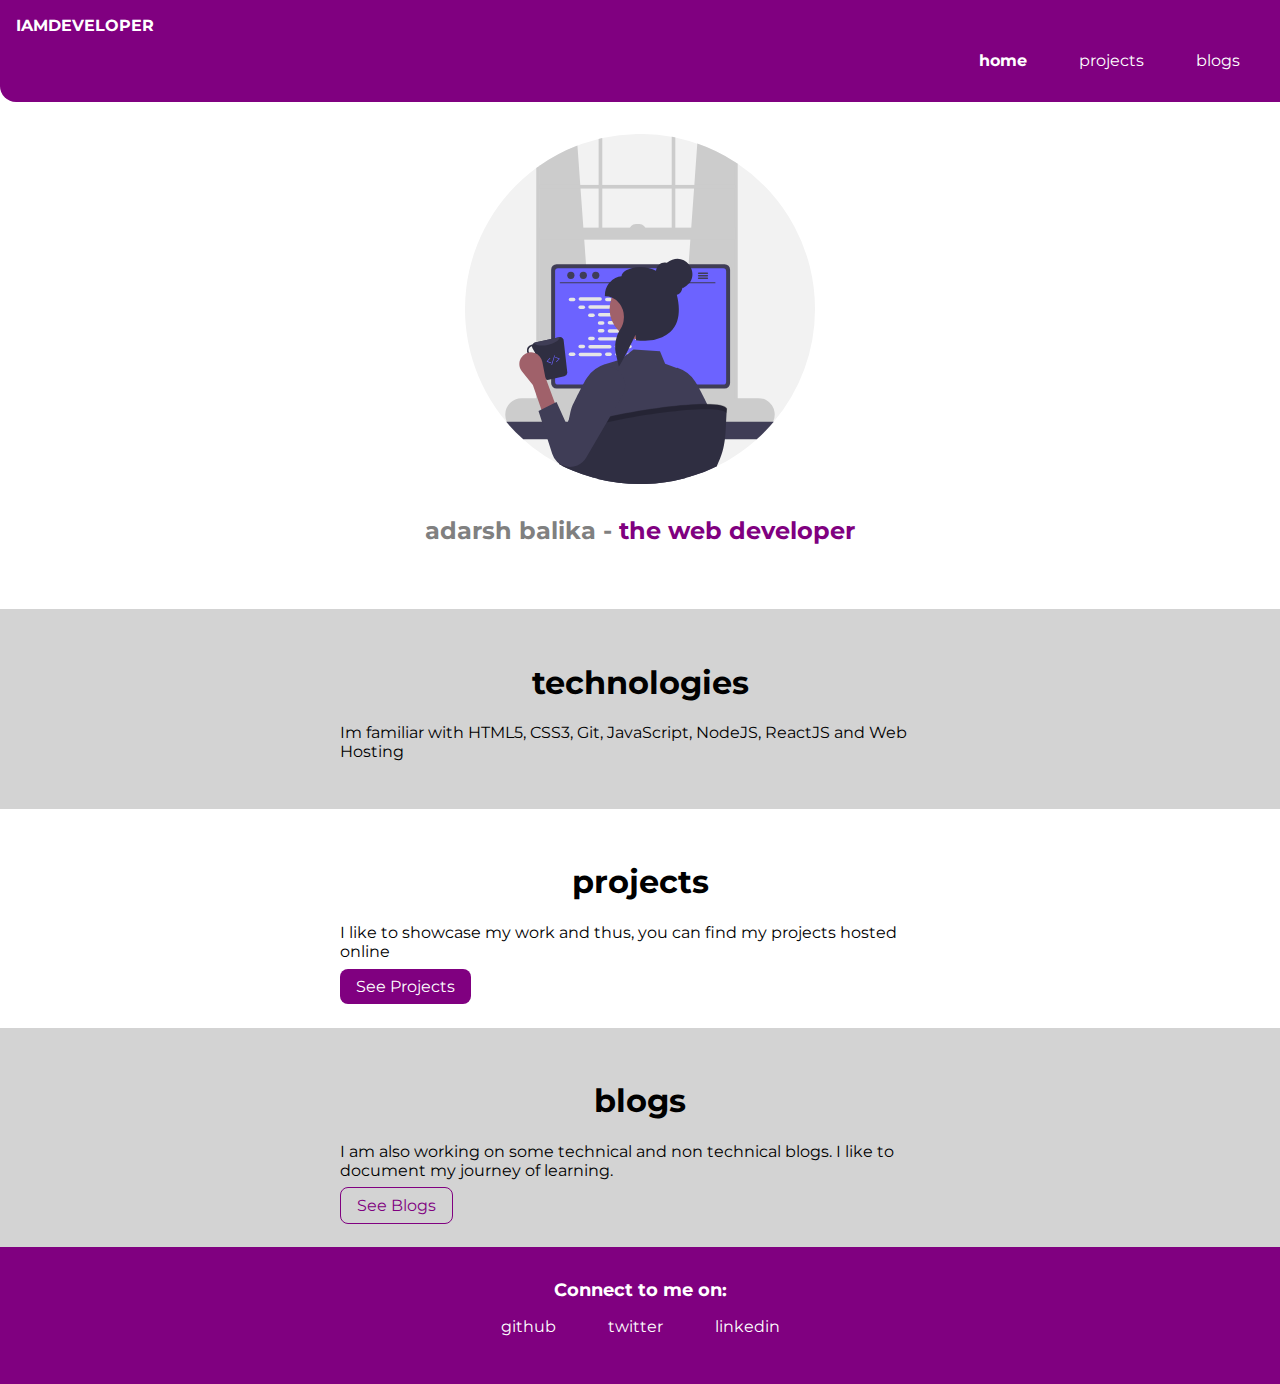
<file: index.html>
<!DOCTYPE html>
<html lang="en">
<head>
    <meta charset="UTF-8">
    <meta http-equiv="X-UA-Compatible" content="IE=edge">
    <meta name="viewport" content="width=device-width, initial-scale=1.0">
    <title>home | adarshbalika</title>
    <link href="/styles.css" rel="stylesheet"/>
</head>
<body>
    
    <nav class="navigation">
        <div class="nav-brand">IAMDEVELOPER</div>
        <ul class="list-non-bullet nav-pills">
            <li class="list-item-inline">
                <a class="link link-active" href="/">home</a>
            </li>
            <li class="list-item-inline">
                <a class="link" href="/projects.html">projects</a>
            </li>
            <li class="list-item-inline">
                <a class="link" href="/blogs.html">blogs</a>
            </li>
        </ul>
    </nav>
    
    <header class="hero">
        <img class="hero-img" src="images/adarshbalika.svg" />
        <h1 class="hero-heading">adarsh balika -  <span class="heading-inverted">the web developer</span></h1>

    </header>

    <section class="section ow">
        <div class="container container-center">
        <h1 class="ow">technologies </h1>
        <p>Im familiar with HTML5, CSS3, Git, JavaScript, NodeJS, ReactJS and Web Hosting</p>
    </div>
    </section>

    <section class="section">
        <div class="container container-center">
            <h1>projects</h1>
        <p>I like to showcase my work and thus, you can find my projects hosted online</p>
        <a class="link primary-link" href="/">See Projects</a>
        </div>
    </section>

    <section class="section ow">
        <div class="container container-center">
        <h1 class="ow">blogs </h1>
        <p>I am also working on some technical and non technical blogs. I like to document my journey of learning.</p>
        <a class="link secondary-link" href="/">See Blogs</a>
    </div>
    </section>

    <footer class="footer container">
        <div class="footer-header">Connect to me on: </div>
        <ul class="social-links">
            <li class="list-item-inline"><a class="link" href="https://github.com/SinchanaMS">github</a></li>
            <li class="list-item-inline"><a class="link" href="https://twitter.com/sinchana_ms">twitter</a></li>
            <li class="list-item-inline"><a class="link" href="https://www.linkedin.com/in/sinchana-m-s-838b56226/">linkedin</a></li>
        </ul>
    </footer>
</body>
</html>
</file>
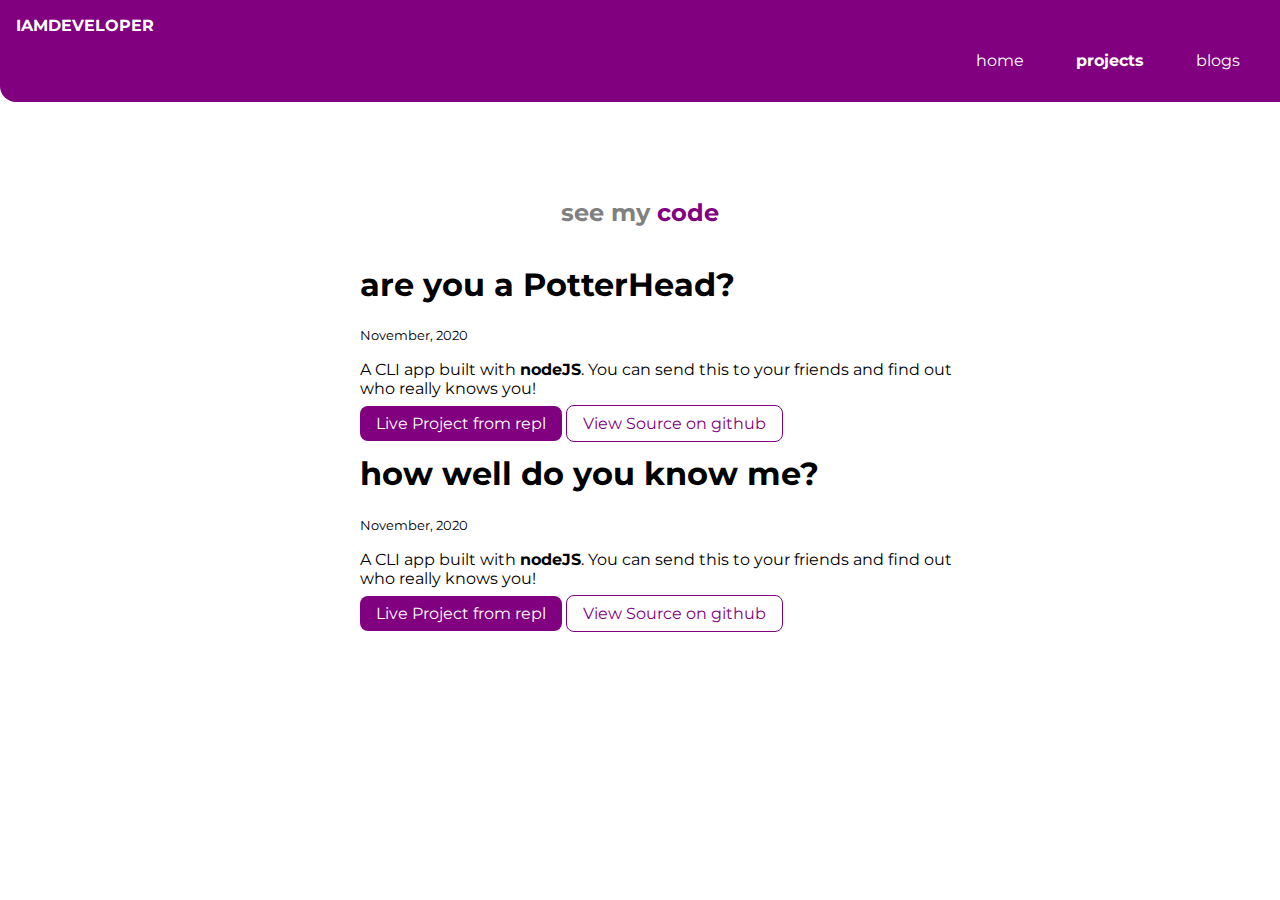
<file: projects.html>
<!DOCTYPE html>
<html lang="en">

<head>
    <meta charset="UTF-8">
    <meta http-equiv="X-UA-Compatible" content="IE=edge">
    <meta name="viewport" content="width=device-width, initial-scale=1.0">
    <title>projects | adarshbalika</title>
    <link href="/styles.css" rel="stylesheet" />
</head>

<body>
    <nav class="navigation">
        <div class="nav-brand">IAMDEVELOPER</div>
        <ul class="list-non-bullet nav-pills">
            <li class="list-item-inline">
                <a class="link " href="/">home</a>
            </li>
            <li class="list-item-inline">
                <a class="link link-active" href="/projects.html">projects</a>
            </li>
            <li class="list-item-inline">
                <a class="link" href="/blogs.html">blogs</a>
            </li>
        </ul>
    </nav>

    <header class="hero"></header>
    <h1 class="hero-heading">see my <span class="heading-inverted">code</span></h1>

    </header>

    <ul class="list-non-bullet">

        <li>
            <div class="container container-center">
                <h1>are you a PotterHead?</h1>
                <small>November, 2020</small>
                <p>A CLI app built with <strong>nodeJS</strong>. You can send this to your friends and find out who
                    really knows you!</p>

                <a class="link primary-link" href="/"> Live Project from repl</a>
                <a class="link secondary-link" href="/"> View Source on github</a>
            </div>
        </li>


        <li>
            <div class="container container-center">
                <h1>how well do you know me?</h1>
                <small>November, 2020</small>
                <p>A CLI app built with <strong>nodeJS</strong>. You can send this to your friends and find out who
                    really knows you!</p>

                <a class="link primary-link" href="/"> Live Project from repl</a>
                <a class="link secondary-link" href="/"> View Source on github</a>
            </div>

        </li>

    </ul>
</body>

</html>
</file>
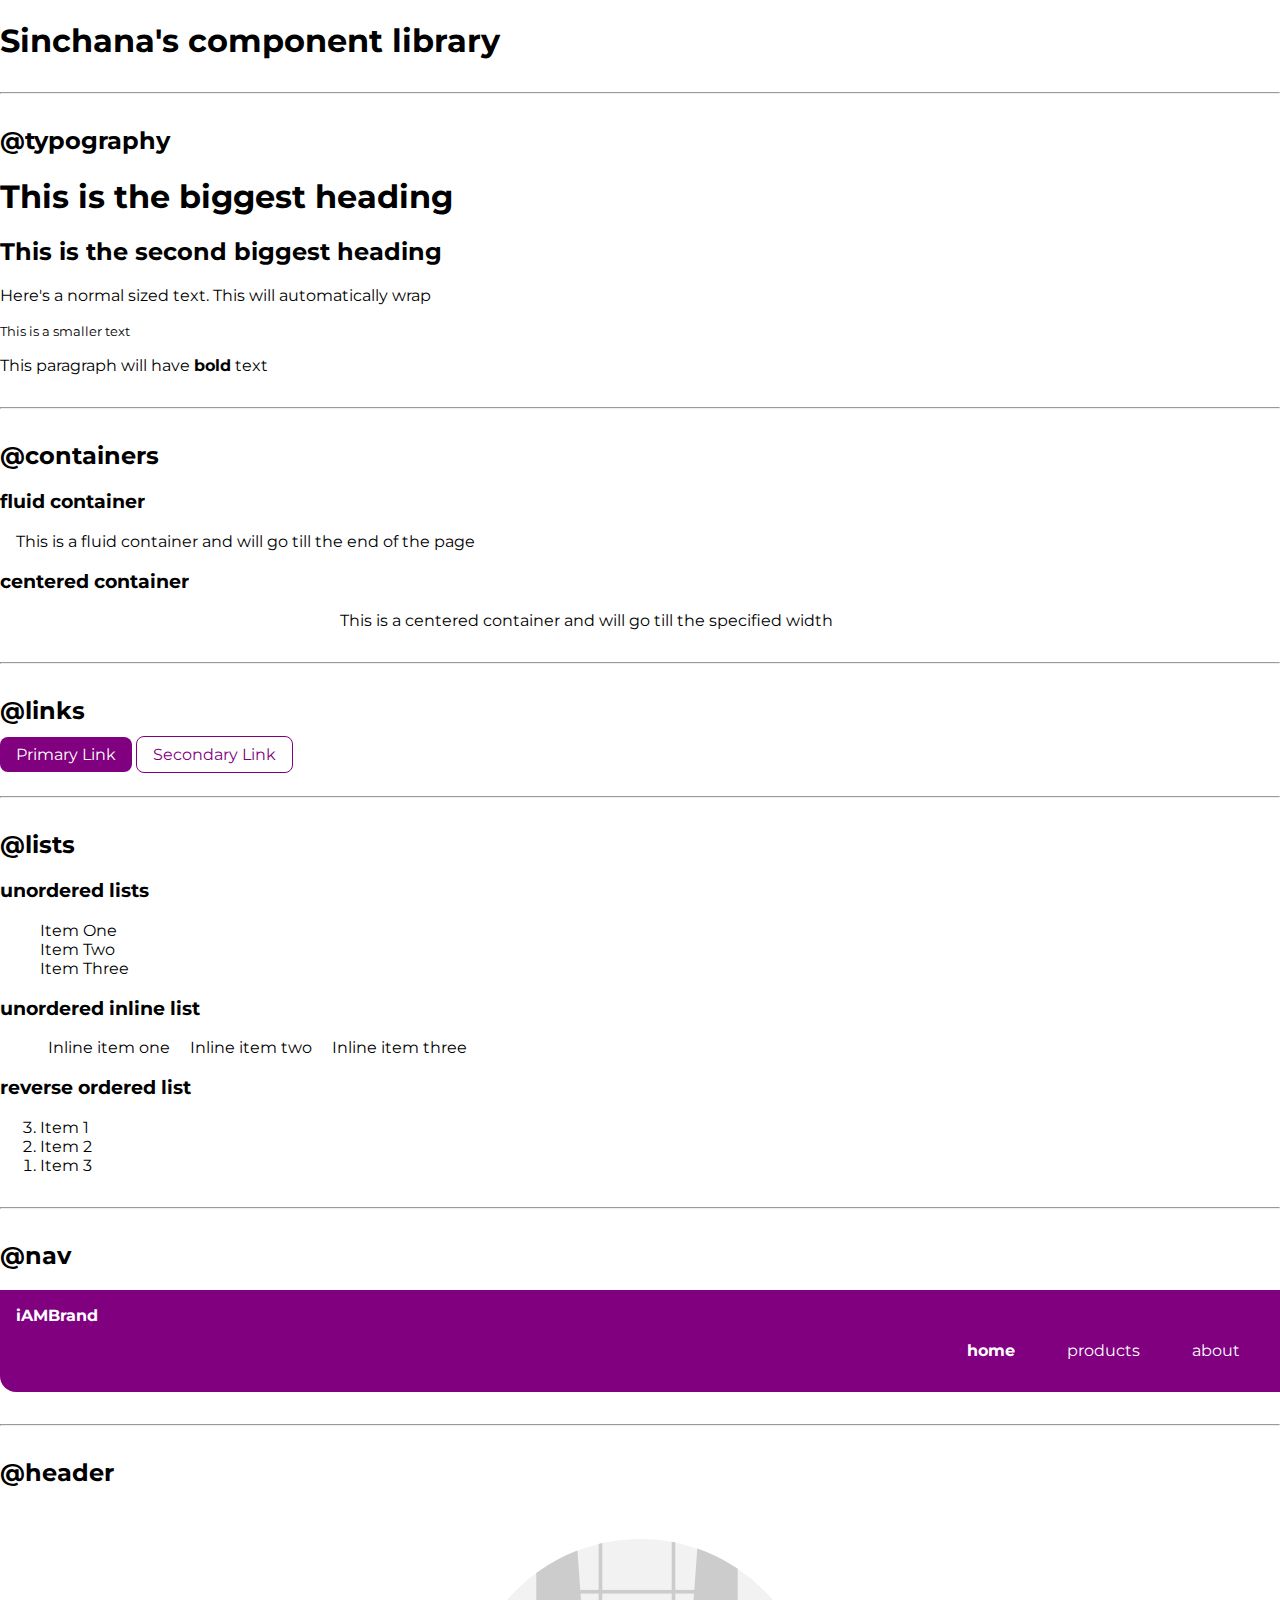
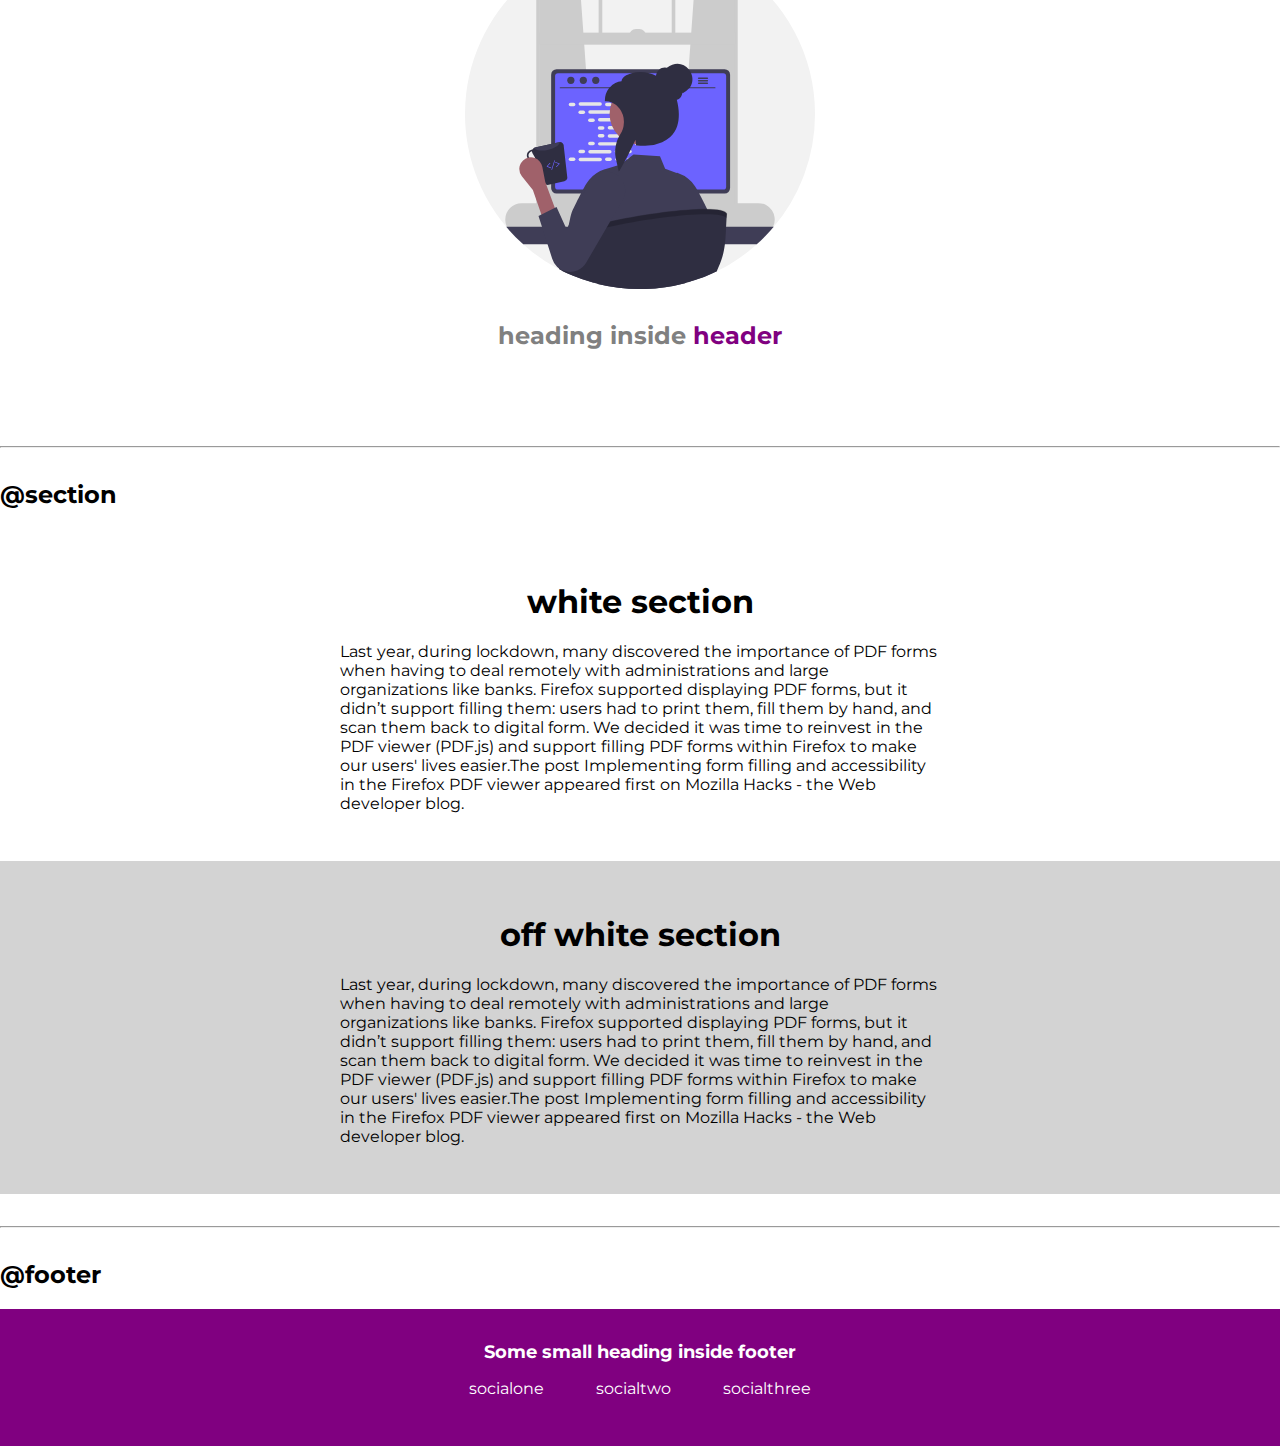
<file: lib/component.html>
<!DOCTYPE html>
<html lang="en">

<head>
    <meta charset="UTF-8">
    <meta http-equiv="X-UA-Compatible" content="IE=edge">
    <meta name="viewport" content="width=device-width, initial-scale=1.0">
    <title>Component Library</title>
    <link href="/styles.css" rel="stylesheet"/>
</head>

<body>
    <h1>Sinchana's component library</h1>

    <hr>

    <h2>@typography</h2>
    <h1> This is the biggest heading </h1>
    <h2> This is the second biggest heading </h2>
    <p> Here's a normal sized text. This will automatically wrap </p>
    <small> This is a smaller text </small>
    <p>This paragraph will have <strong>bold</strong> text </p>

    <hr>

    <h2>@containers</h2>

    <h3>fluid container</h3>
    <div class="container">This is a fluid container and will go till the end of the page</div>

    <h3>centered container</h3>
    <div class="container container-center"> This is a centered container and will go till the specified width</div>

    <hr>

    <h2>@links</h2>
    <a class="link primary-link" href="/">Primary Link</a>
    <a class="link secondary-link" href="/">Secondary Link</a>

    <hr>

    <h2>@lists</h2>
    <h3>unordered lists</h3>

    <ul class="list-non-bullet">
        <li>Item One</li>
        <li>Item Two</li>
        <li>Item Three</li>
    </ul>

    <h3>unordered inline list</h3>

    <ul class="list-non-bullet">
        <li class="list-item-inline">Inline item one</li>
        <li class="list-item-inline">Inline item two</li>
        <li class="list-item-inline">Inline item three</li>
    </ul>

    <h3>reverse ordered list</h3>

    <ol reversed>
        <li>Item 1</li>
        <li>Item 2</li>
        <li>Item 3</li>
    </ol>

    <hr>

    <h2>@nav</h2>

    <nav class="navigation">
        <div class="nav-brand">iAMBrand</div>
        <ul class="list-non-bullet nav-pills">
            <li class="list-item-inline">
                <a class="link link-active" href="/">home</a>
            </li>
            <li class="list-item-inline">
                <a class="link" href="/">products</a>
            </li>
            <li class="list-item-inline">
                <a class="link" href="/">about</a>
            </li>
        </ul>
    </nav>

    <hr>

    <h2>@header</h2>

    <header class="hero">
        <img class="hero-img" src="/images/adarshbalika.svg" />
        <h1 class="hero-heading">heading inside <span class="heading-inverted">header</span></h1>

    </header>

    <hr>
    <h2>@section</h2>
    <section class="section">
        <div class="container container-center">
            <h1>white section</h1>
        <p>Last year, during lockdown, many discovered the importance of PDF forms when having to deal remotely with administrations and large organizations like banks. Firefox supported displaying PDF forms, but it didn’t support filling them: users had to print them, fill them by hand, and scan them back to digital form. We decided it was time to reinvest in the PDF viewer (PDF.js) and support filling PDF forms within Firefox to make our users' lives easier.The post Implementing form filling and accessibility in the Firefox PDF viewer appeared first on Mozilla Hacks - the Web developer blog.</p>
        </div>
        
    </section>

    <section class="section ow">
        <div class="container container-center">
        <h1 class="ow">off white section</h1>
        <p>Last year, during lockdown, many discovered the importance of PDF forms when having to deal remotely with administrations and large organizations like banks. Firefox supported displaying PDF forms, but it didn’t support filling them: users had to print them, fill them by hand, and scan them back to digital form. We decided it was time to reinvest in the PDF viewer (PDF.js) and support filling PDF forms within Firefox to make our users' lives easier.The post Implementing form filling and accessibility in the Firefox PDF viewer appeared first on Mozilla Hacks - the Web developer blog.</p>
    </div>
    </section>

    <hr>
    <h2>@footer</h2>
    <footer class="footer container">
        <div class="footer-header">Some small heading inside footer</div>
        <ul class="social-links">
            <li class="list-item-inline"><a class="link" href="/">socialone</a></li>
            <li class="list-item-inline"><a class="link" href="/">socialtwo</a></li>
            <li class="list-item-inline"><a class="link" href="/">socialthree</a></li>
        </ul>
    </footer>

</body>

</html>
</file>
<file: styles.css>
@import url('https://fonts.googleapis.com/css2?family=Montserrat:wght@400;700&display=swap');

:root {
    --primary-color: purple;
}

body {
    font-family: 'Montserrat', sans-serif;
    margin: 0px;
}

hr {
    margin: 2rem 0rem;
}

.container {
    padding-left: 1rem;
    padding-right: 1rem;
}

.container-center {
    max-width: 600px;
    margin: auto;
}

/* links */
.link {
    text-decoration: none;
    padding: 0.5rem 1rem;
}

.primary-link {
    background-color: var(--primary-color);
    border-radius: 0.5rem;
    color: white;
}

.secondary-link {
    color: var(--primary-color);
    border-radius: 0.5rem;
    border: 1px solid var(--primary-color);
}


/* lists */

.list-non-bullet {
    list-style: none;
}

.list-item-inline {
    display: inline;
    padding: 0rem 0.5rem;
}

.navigation {
    background-color: var(--primary-color);
    color: white;
    padding: 1rem;
    border-bottom-left-radius: 1rem;
}

.nav-brand {
    font-weight: bold;
}

.navigation .nav-pills {
    text-align: right;
}

.navigation .link {
    color: white;
}

.navigation .link-active {
    font-weight: bold;
}


/* headers */

.hero {
    padding: 2rem;
}

.hero-img {
    max-width: 350px;
    display: block;
    margin: auto;
}

.hero-heading {
    font-size: 1.5rem;
    padding: 1rem;
    color: gray;
    text-align: center;
}

.heading-inverted {
    color: var(--primary-color);
}


/* section */

.section{
    padding: 2rem;
}

.section h1 {
    text-align: center;
    
}
.ow{
    background-color: lightgray;
}

/* footer */
.footer{
    background-color: var(--primary-color);
    padding: 2rem 1rem;
    text-align: center;
    color: white;
}

.footer .link{
    color: white;
}

.footer .footer-header{
    font-weight: bold;
    font-size: large;
}

.footer ul{
    padding-inline-start: 0px;
}
</file>
